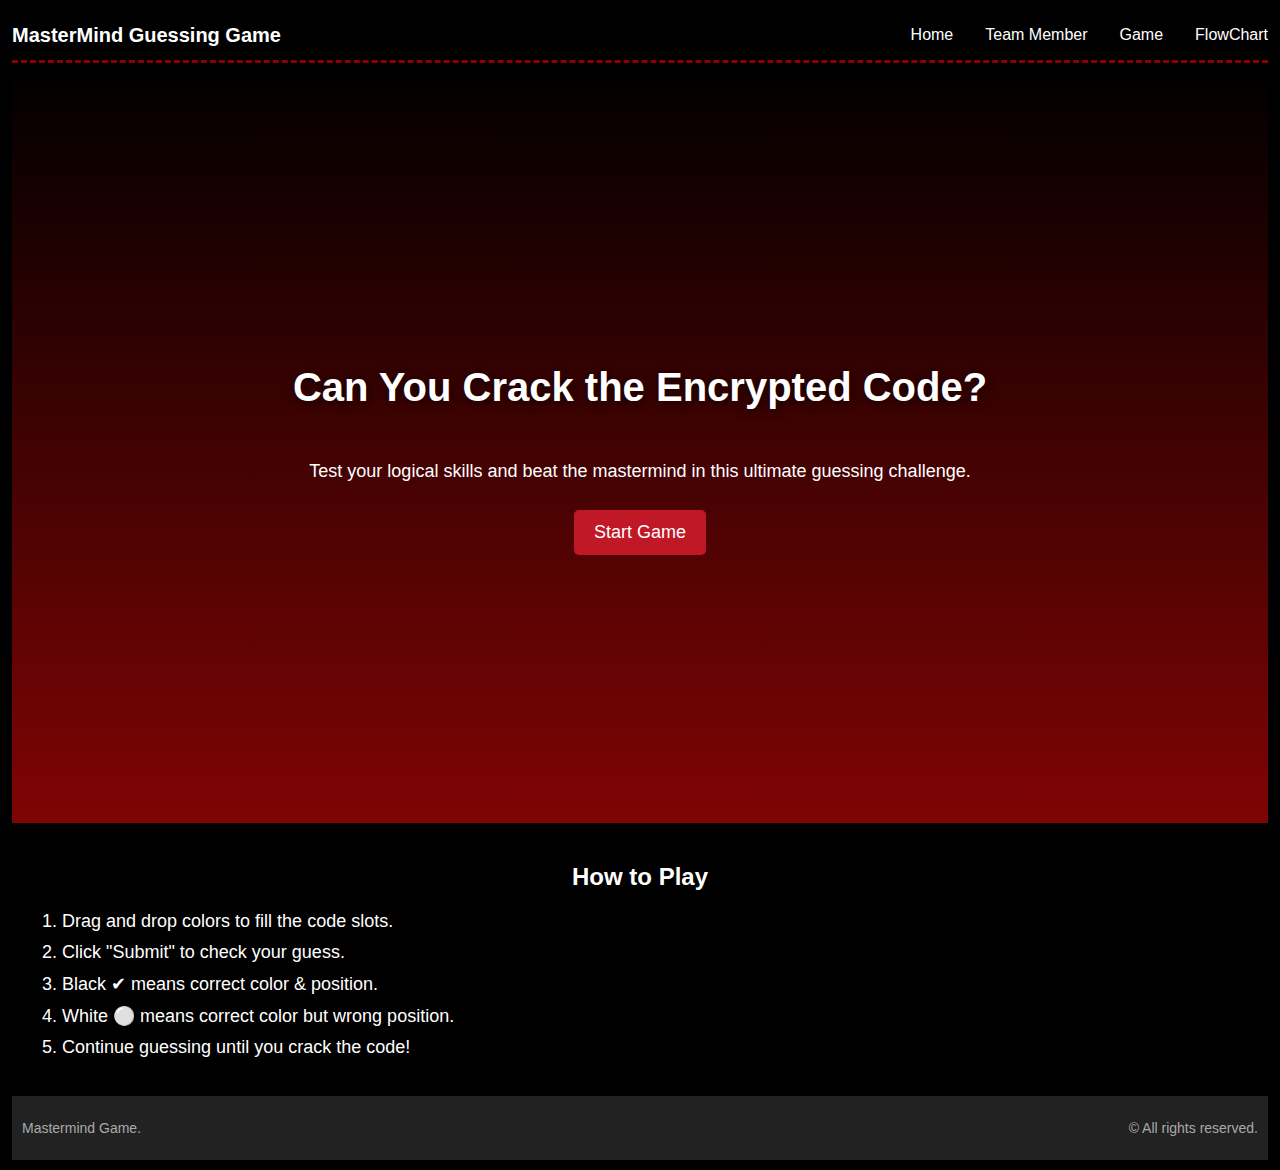
<file: index.html>
<!DOCTYPE html>
<html lang="en">
<head>
    <meta charset="UTF-8">
    <meta name="viewport" content="width=device-width, initial-scale=1.0">
    <title>Mastermind Game</title>
   <link rel="stylesheet" href="index.css">
</head>
<body>
    <nav>
        <h1>MasterMind Guessing Game</h1>
        <button class="menu-toggle">&#9776;</button>
        <ul>
            <li><a href="/">Home</a></li>
            <li><a href="teamMembers.html">Team Member</a></li>
            <li><a href="game.html">Game</a></li>
            <li><a href="flowchart.html">FlowChart</a></li>
        </ul>
    </nav>
    <main>
        <section class="hero">
            <h2>Can You Crack the Encrypted Code?</h2>
            <p>Test your logical skills and beat the mastermind in this ultimate guessing challenge.</p>
            <a href="game.html" class="btn">Start Game</a>
        </section>

        <section id="how-to-play">
            <h2>How to Play</h2>
            <ol>
                <li>Drag and drop colors to fill the code slots.</li>
                <li>Click "Submit" to check your guess.</li>
                <li>Black ✔ means correct color & position.</li>
                <li>White ⚪ means correct color but wrong position.</li>
                <li>Continue guessing until you crack the code!</li>
            </ol>
        </section>
    </main>
    <footer>
        <p>Mastermind Game.</p>
        <p>&copy; All rights reserved.</p>
    </footer>
<script>
    document.querySelector(".menu-toggle").addEventListener("click", function() {
    document.querySelector("nav ul").classList.toggle("show");
});
</script>
</body>
</html>
</file>
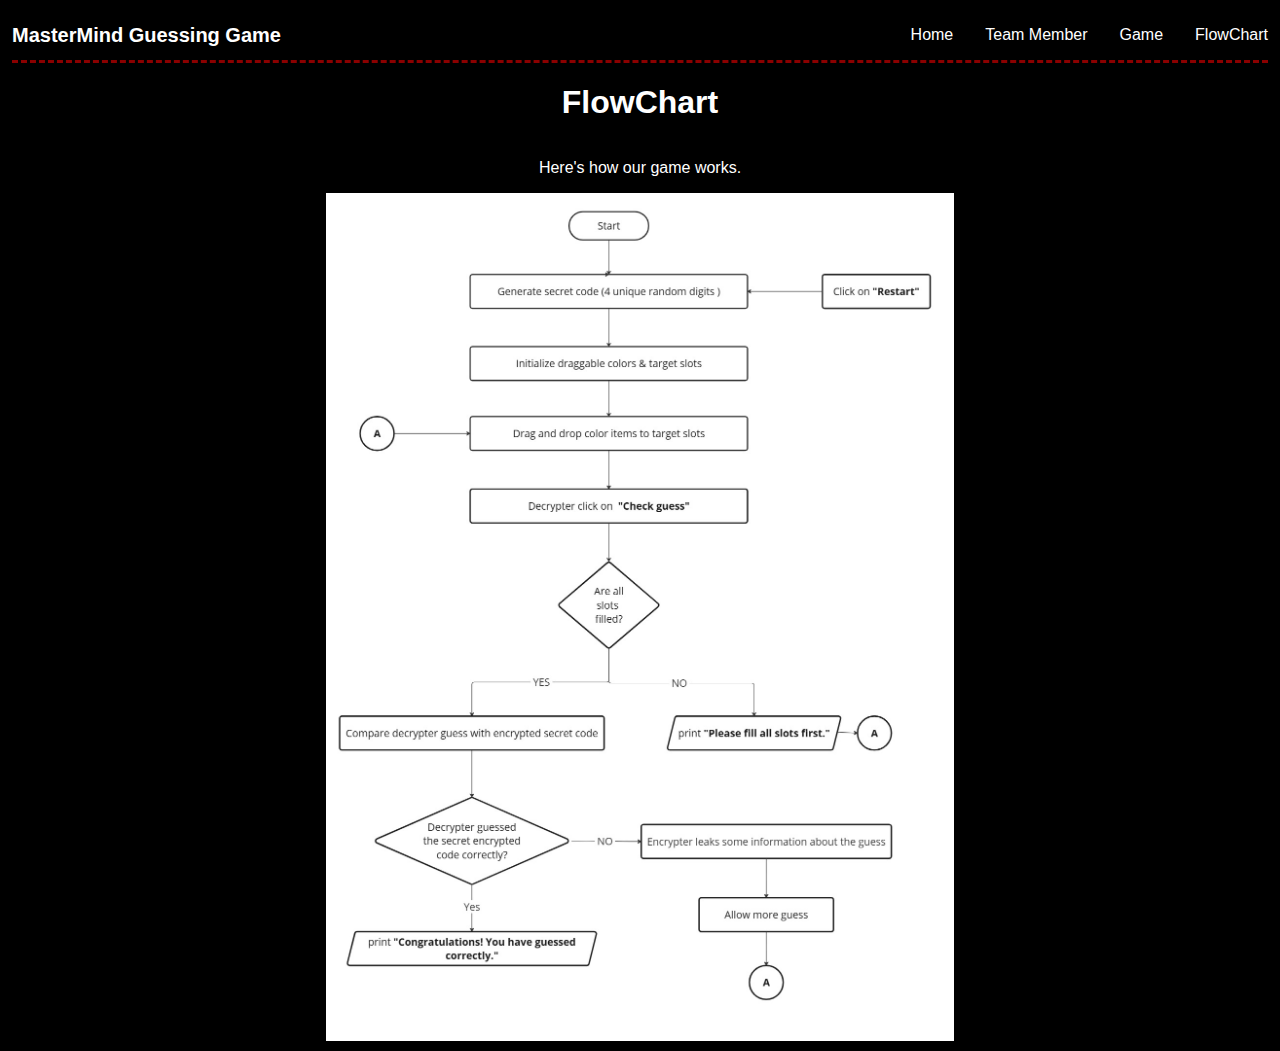
<file: flowchart.html>
<!DOCTYPE html>
<html lang="en">
<head>
    <meta charset="UTF-8">
    <meta name="viewport" content="width=device-width, initial-scale=1.0">
    <title>FlowChart</title>
    <link rel="stylesheet" href="flowchart.css">
</head>
<body>
    <nav>
        <h1>MasterMind Guessing Game</h1>
        <button class="menu-toggle">&#9776;</button> <!-- Menu Button for Mobile -->
        <ul>
            <li><a href="/">Home</a></li>
            <li><a href="teamMembers.html">Team Member</a></li>
            <li><a href="game.html">Game</a></li>
            <li><a href="flowchart.html">FlowChart</a></li>
        </ul>
    </nav>
    <main>
        <h1>FlowChart</h1>
        <p>Here's how our game works.</p>
        <img src="Flowchart.jpg" alt="Flowchart">
    </main>

    <script>
        // Toggle menu visibility when the menu button is clicked
        document.querySelector('.menu-toggle').addEventListener('click', function() {
            document.querySelector('nav').classList.toggle('active');
        });
    </script>
</body>
</html>
</file>
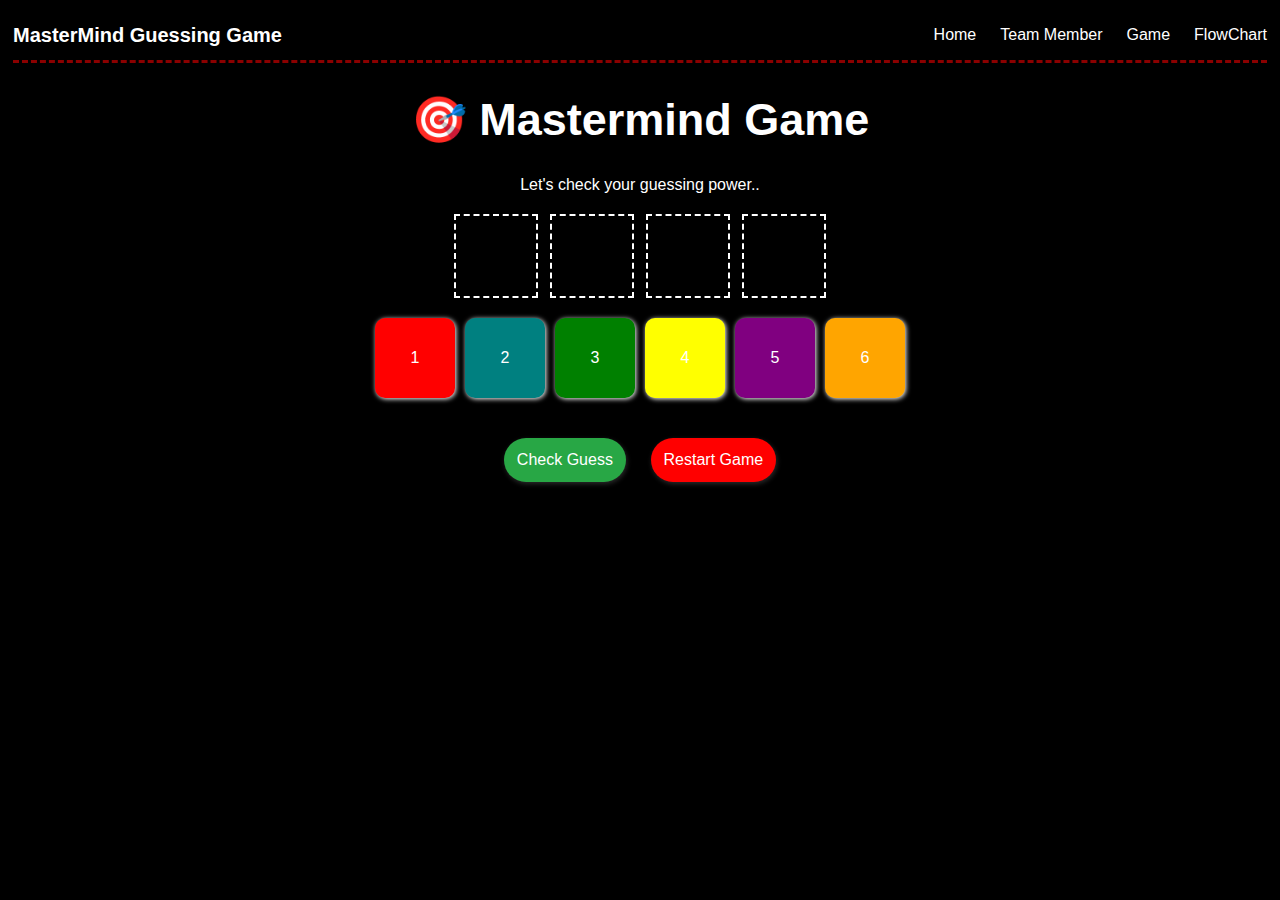
<file: game.html>
<!DOCTYPE html>
<html lang="en">
<head>
    <meta charset="UTF-8">
    <meta name="viewport" content="width=device-width, initial-scale=1.0">
    <title>Game</title>
    <link rel="stylesheet" href="game.css">
</head>
<body>
    <nav>
        <h1>MasterMind Guessing Game</h1>
        <button class="menu-toggle">&#9776;</button>
        <ul>
            <li><a href="/">Home</a></li>
            <li><a href="teamMembers.html">Team Member</a></li>
            <li><a href="game.html">Game</a></li>
            <li><a href="flowchart.html">FlowChart</a></li>
        </ul>
    </nav>
    <h1> 🎯 Mastermind Game</h1>
    <p>Let's check your guessing power..</p>
    <section class="game-container">
        <section id="target-container">
            <section class="target-box" id="slot-1"></section>
            <section class="target-box" id="slot-2"></section>
            <section class="target-box" id="slot-3"></section>
            <section class="target-box" id="slot-4"></section>
        </section>
    </section>
    
    <section class="draggable-container">
        <section class="draggable-box red"><p>1</p></section>
        <section class="draggable-box teal" ><p>2</p></section>
        <section class="draggable-box green" ><p>3</p></section>
        <section class="draggable-box yellow" ><p>4</p></section>
        <section class="draggable-box purple" ><p>5</p></section>
        <section class="draggable-box orange" ><p>6</p></section>
    </section>
    
    <section style="display: flex; align-items: center; justify-content: center; gap: 2%; margin-top: 40px;">
        <button id="submit-btn" class="btn" >Check Guess</button>
        <button id="restart-btn" class="btn">Restart Game</button>
    </section>
    
    <section id="hint-message"></section>
    
    <script src="script.js"></script>
</body>
</html>
</file>
<file: index.css>
body{
    font-family: Arial, sans-serif;
    background-color: black;
    color: white;
    padding: 2px 4px;
}
nav{
    display: flex;
    justify-content: space-between;
    align-items: center;
    border-bottom:3px dashed darkred;
}
nav>ul{
    display: flex;
    gap: 2rem;
    align-items: center;
}
nav>ul>li{
    list-style-type:none ;
}
nav>ul>li>a{
    color: white;
    text-decoration: none;
}
nav>h1{
    /* color: #333; */
    font-size:20px;
}
.menu-toggle {
    display: none; /* Hide by default */
}
.hero {
    background:linear-gradient( black, rgb(128, 4, 4));
    height: 80vh;
    display: flex;
    flex-direction: column;
    justify-content: center;
    align-items: center;
    padding: 20px;
}

.hero h2 {
    font-size: 40px;
    text-shadow: 2px 2px 10px rgba(0,0,0,0.7);
}

.hero p {
    font-size: 18px;
}

/* Buttons */
.btn {
    display: inline-block;
    background: #c01826;
    color: white;
    padding: 12px 20px;
    font-size: 18px;
    text-decoration: none;
    margin-top: 10px;
    border-radius: 5px;
}

.btn:hover {
    background: #000;
}

#how-to-play{
    padding: 20px 10px;
}
#how-to-play>h2{
    text-align: center;
}
#how-to-play ol {
    list-style: decimal;
    font-size: 18px;
}
#how-to-play li {
    margin-bottom: 10px;
}

footer {
    display: flex;
    justify-content: space-between;
    background: #222;
    padding: 10px;
    font-size: 14px;
    color: #aaa;
    /* margin-top: 20px; */
    /* text-align: center; */
}
/* Responsive Styles */
@media (max-width: 768px) {
    nav {
        flex-direction: row;
        justify-content: space-between;
        align-items: center;
        position: relative;
        padding: 10px;
    }

    .menu-toggle {
        display: block;
        background: none;
        border: none;
        font-size: 24px;
        color: white;
        cursor: pointer;
        margin-left: 10px;
    }

    .menu-toggle:focus {
        outline: none;
    }

    nav ul {
        display: none;
        flex-direction: column;
        position: absolute;
        top: 100%;
        right: 0;
        background: black;
        width: 100%;
        text-align: center;
        border-top: 2px solid darkred;
    }

    nav ul.show {
        display: flex;
    }

    nav ul li {
        padding: 10px;
        border-bottom: 1px solid darkred;
    }

    .hero h2 {
        font-size: 30px;
        text-align: center;
    }

    .hero p {
        font-size: 16px;
        text-align: center;
    }

    .btn {
        font-size: 16px;
        padding: 10px 16px;
    }
}
</file>
<file: flowchart.css>
body {
    font-family: Arial, sans-serif;
    background-color: black;
    color: white;
    padding: 2px 4px;
}

nav {
    display: flex;
    justify-content: space-between;
    align-items: center;
    border-bottom: 3px dashed darkred;
}

nav > ul {
    display: flex;
    gap: 2rem;
    align-items: center;
}

nav > ul > li {
    list-style-type: none;
}

nav > ul > li > a {
    color: white;
    text-decoration: none;
}

nav > h1 {
    font-size: 20px;
}

img {
    width: 50%;
}

main {
    display: flex;
    align-items: center;
    justify-content: center;
    flex-direction: column;
}
.menu-toggle{
    display: none;
}

/* Mobile screen changes */
@media (max-width: 768px) {
    nav {
        flex-direction: row;
        justify-content: space-between;
        align-items: center;
    }

    nav > h1 {
        margin-right: 1rem;  /* Space between the logo and the menu */
    }

    nav ul {
        display: none; /* Hide the menu items by default on mobile */
        flex-direction: column;
        gap: 10px;
        padding: 10px 0;
        position: absolute;
        right: 0;
        top: 60px; /* Position the menu below the navbar */
        background-color: black;
        width: 100%; /* Make the menu take full width on mobile */
    }

    nav .menu-toggle {
        display: block; /* Show the toggle button */
        background: transparent;
        border: none;
        font-size: 30px;
        color: white;
        cursor: pointer;
    }

    nav.active ul {
        display: flex; /* Show the menu when active */
    }

    img {
        width: 90%;
        max-width: 400px;
        height: auto;
    }
}
</file>
<file: game.css>
body {
    font-family: Arial, sans-serif;
    text-align: center;
    background-color: black;
    color: white;
    padding: 2px 5px;
}
nav{
    display: flex;
    justify-content: space-between;
    align-items: center;
    border-bottom:3px dashed darkred;
}
nav>ul{
    display: flex;
    gap: 1.5rem;
    align-items: center;
}
nav>ul>li{
    list-style-type:none ;
}
nav>ul>li>a{
    color: white;
    text-decoration: none;
}
nav>h1{
    font-size:20px;
}

h1 {
    font-size:45px;
}
 
p{
    font-size:16px;
}

.game-container {
    display: flex;
    justify-content: center;
    margin: 20px;
    flex-wrap: wrap;
}

#target-container {
    display: flex;
    gap: 12px;
}

.target-box {
    width: 80px;
    height: 80px;
    border: 2px dashed #fff;
    display: flex;
    align-items: center;
    justify-content: center;
    font-size: 24px;
    font-weight: bold;
}
.target-box:hover{
    border: 2px dashed crimson;
}

.draggable-container {
    display: flex;
    justify-content: center;
    margin-top: 20px;
    gap: 10px;
}

.draggable-box {
    box-shadow: 1px 1px 5px #fff;
    width: 80px;
    height: 80px;
    border-radius: 10px;
    cursor: grab;
    display: flex;
    align-items: center;
    justify-content: center;
}
.draggable-box > p{
    color: #fff;
}

.red { background-color: red; }
.teal { background-color: teal; }
.green { background-color: green; }
.yellow { background-color: yellow; }
.purple { background-color: purple; }
.orange { background-color: orange; }

/* Button */
.btn{
    /* margin-top: 20px; */
    padding: 1vw 1vw;
    font-size: 16px;
    color: white;
    border: none;
    box-shadow: 1px 2px 5px #2a2a2a;
    border-radius: 30px;
    cursor: pointer;
    transition: 0.3s;
}
/* Restart Button */
#restart-btn{
    /* position: absolute; */
    top: 0;
    right: 0;
    background-color: red;
}
#restart-btn:hover{
    background-color: rgb(199, 2, 2);
}
/* Submit Button */
#submit-btn {
    background-color: #28a745;
}

#submit-btn:hover {
    background-color: #218838;
}

/* Hint Message */
#hint-message {
    margin-top: 20px;
    font-size: 18px;
    font-weight: bold;
}
/* Hide menu toggle button on desktop */
.menu-toggle {
    display: none;
}

/* Responsive Styles for Mobile */
@media (max-width: 768px) {
    nav {
        flex-direction: row;
        justify-content: space-between;
        align-items: center;
        position: relative;
        padding: 10px;
    }

    .menu-toggle {
        display: block; /* Show on mobile */
        background: none;
        border: none;
        font-size: 24px;
        color: white;
        cursor: pointer;
        margin-left: 10px;
    }

    .menu-toggle:focus {
        outline: none;
    }

    nav ul {
        display: none;
        flex-direction: column;
        position: absolute;
        top: 100%;
        right: 0;
        background: black;
        width: 100%;
        text-align: center;
        border-top: 2px solid darkred;
    }

    nav ul.show {
        display: flex;
    }

    nav ul li {
        padding: 10px;
        border-bottom: 1px solid darkred;
    }

    .game-container {
        flex-direction: column;
        align-items: center;
        padding: 10px;
    }

    #target-container {
        flex-wrap: wrap;
        gap: 8px;
    }

    .target-box {
        width: 60px;
        height: 60px;
        font-size: 20px;
    }

    .draggable-container {
        flex-wrap: wrap;
        gap: 8px;
    }

    .draggable-box {
        width: 60px;
        height: 60px;
        font-size: 14px;
    }

    .btn {
        font-size: 14px;
        padding: 8px 12px;
    }
}
</file>
